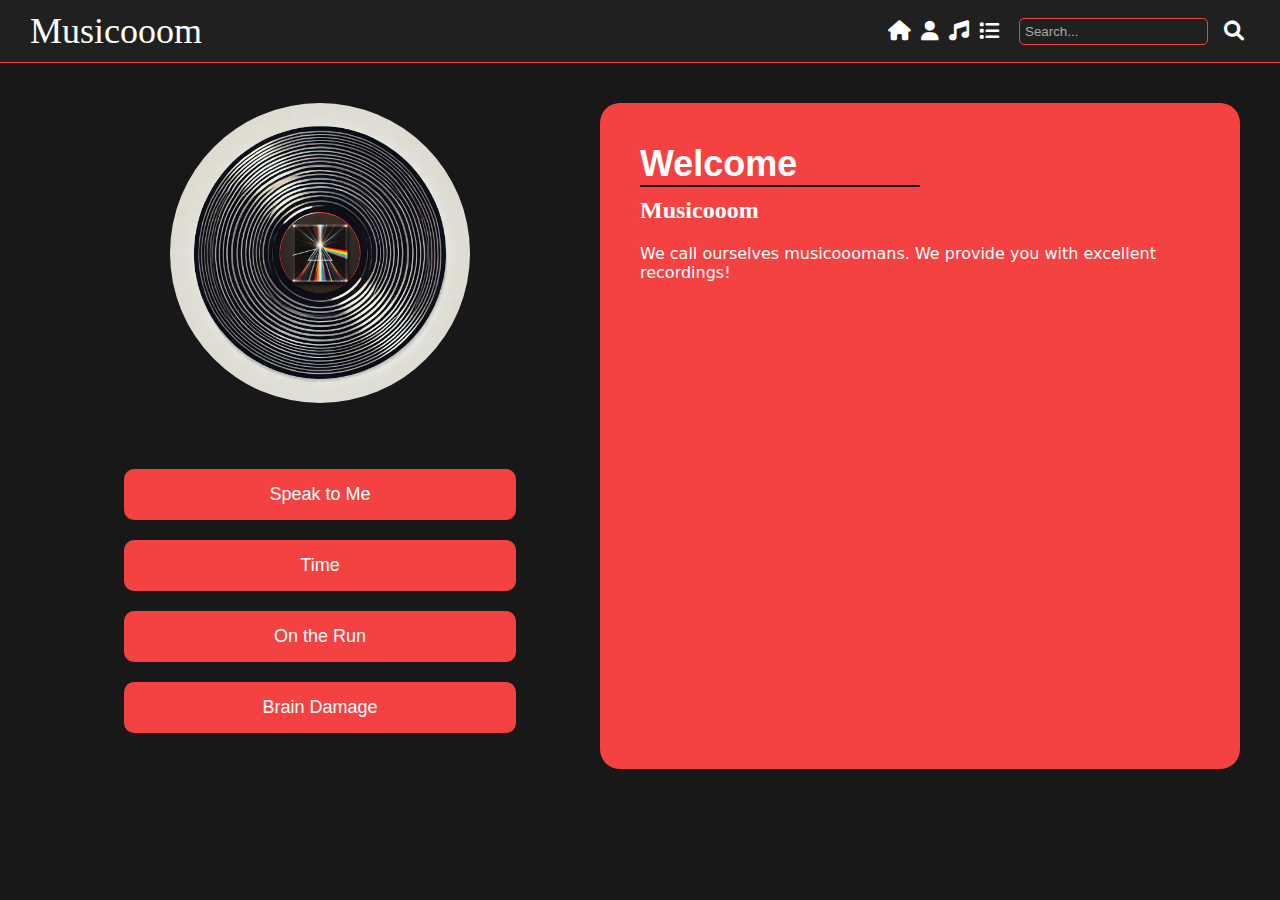
<file: index.html>
<!DOCTYPE html>
<html lang="en">

<head>
    <meta charset="UTF-8">
    <meta name="viewport" content="width=device-width, initial-scale=1.0">
    <title>Musicooom</title>
    <link rel="stylesheet" href="style.css">
    <link rel="stylesheet" href="https://cdnjs.cloudflare.com/ajax/libs/font-awesome/6.0.0-beta3/css/all.min.css">
</head>

<body>
    <nav>
        <a href="index.html" class="logo">Musicooom</a>
        <div class="nav-icons">
            <a href="index.html"><i class="fas fa-home"></i></a>
            <a href="acc.html"><i class="fas fa-user"></i></a>
            <a href="more.html"><i class="fa-solid fa-music"></i></a>
            <a href="playlist.html"><i class="fa-solid fa-list"></i></a>
            <input type="text" id="search-bar" placeholder="Search...">
            <button id="search-button" class="btn"><i class="fas fa-search"></i></button>
        </div>
    </nav>

    <div class="music-player-container">
        <div class="left-side">
            <div class="vinyl-container">
                <img src="Data/images/vinyl-image.webp" class="vinyl-image" alt="Vinyl Record">
                <div class="vinyl-center">
                    <img src="Data/images/album-cover.webp" alt="Vinyl Center">
                </div>
            </div>

            <div class="tracklist">
                <ul>
                    <li data-index="0">Speak to Me</li>
                    <li data-index="1">Time</li>
                    <li data-index="2">On the Run</li>
                    <li data-index="3">Brain Damage</li>
                </ul>
            </div>
        </div>

        <div class="right-side">
            <h2>Welcome</h2>
            <div class="album-info">
                <h3 id="current-track-title">Musicooom</h3>
                <p id="track-description" class="album-description">We call ourselves musicooomans. We provide you with excellent recordings!</p>
            </div>

            <div class="player-controls" id="player-controls" style="display: none;">
                <div class="progress-container">
                    <span id="current-time">0:00</span>
                    <input type="range" id="progress-bar" value="0" step="1" min="0" max="100">
                    <span id="duration-time">3:30</span>
                </div>
                <div class="control-buttons">
                    <button id="prev-btn"><i class="fas fa-backward"></i></button>
                    <button id="play-btn"><i class="fas fa-play"></i></button>
                    <button id="pause-btn" style="display:none;"><i class="fas fa-pause"></i></button>
                    <button id="next-btn"><i class="fas fa-forward"></i></button>
                    <button id="add-to-playlist-btn" style="display:none;">Add to Playlist</button>
                </div>
            </div>
            <ul id="playlist-list"></ul>
            <div id="popup-message" class="popup-message" style="display:none;"></div>

        </div>
    </div>

    <audio id="audio-player"></audio>
    <script src="script.js"></script>
    
    <script>
        document.getElementById('search-button').addEventListener('click', function() {
            const query = document.getElementById('search-bar').value.trim();
            if (query) {
                window.location.href = `search.html?query=${encodeURIComponent(query)}`;
            }
        });
    </script>
</body>

</html>
</file>
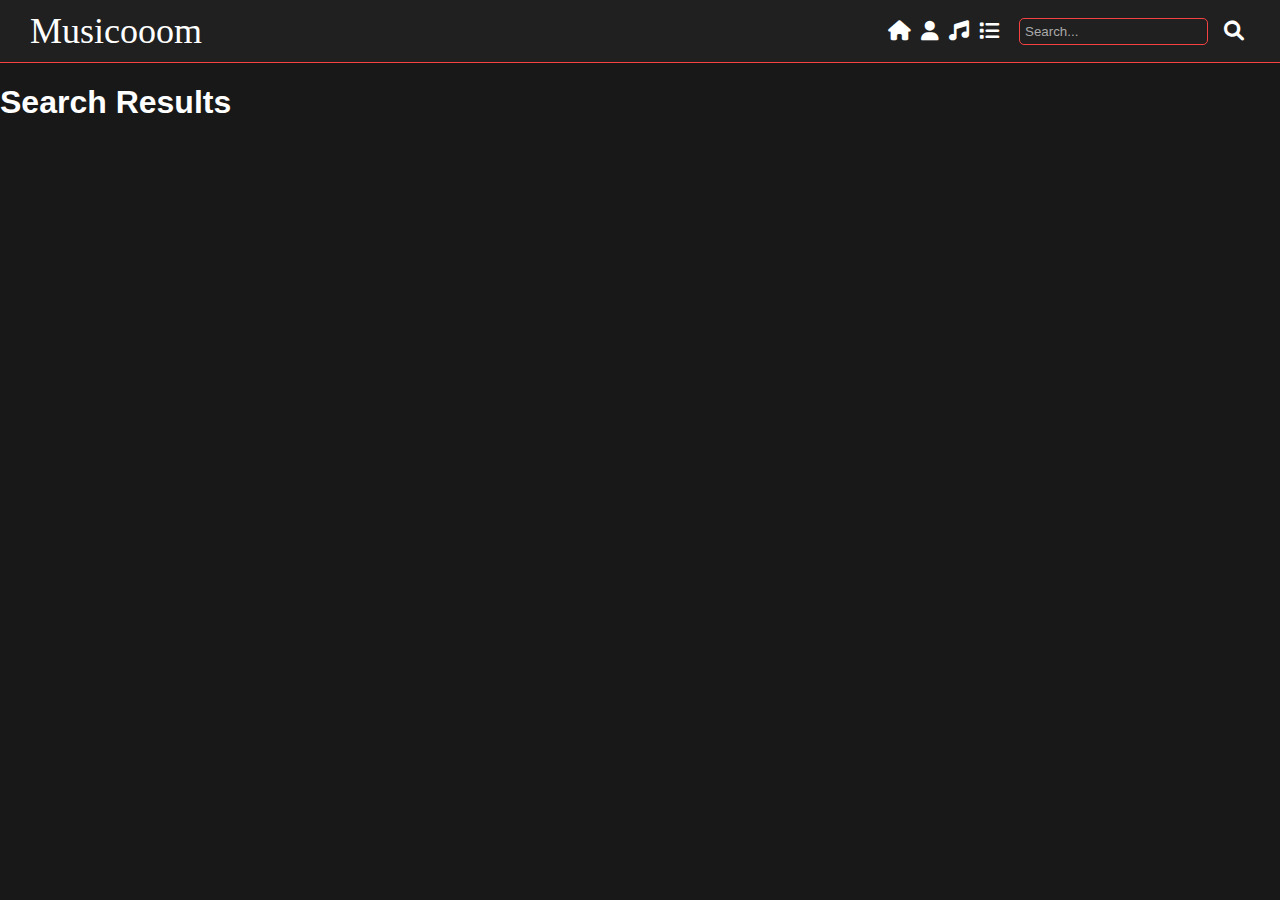
<file: search.html>
<!DOCTYPE html>
<html lang="en">

<head>
    <meta charset="UTF-8">
    <meta name="viewport" content="width=device-width, initial-scale=1.0">
    <title>Search Results</title>
    <link rel="stylesheet" href="style.css">
    <link rel="stylesheet" href="https://cdnjs.cloudflare.com/ajax/libs/font-awesome/6.0.0-beta3/css/all.min.css">
</head>

<body>
    <nav>
        <a href="index.html" class="logo">Musicooom</a>
        <div class="nav-icons">
            <a href="index.html"><i class="fas fa-home"></i></a>
            <a href="acc.html"><i class="fas fa-user"></i></a>
            <a href="more.html"><i class="fa-solid fa-music"></i></a>
            <a href="playlist.html"><i class="fas fa-list"></i></a>
            <input type="text" id="search-bar" placeholder="Search..." />
            <button id="search-button" class="btn"><i class="fas fa-search"></i></button>
        </div>
    </nav>

    <h1>Search Results</h1>
    <div id="results">
        <div class="song-list" id="songList"></div>
        <div class="player-controls" id="player-controls" style="display: none;">
            <div class="current-song" id="currentSongInfo">
                <h2 id="current-track-title">Now Playing</h2>
                <p id="track-description" class="album-description"></p>
            </div>
            <div class="progress-container">
                <span id="current-time">0:00</span>
                <input type="range" id="progress-bar" value="0" step="1" min="0" max="100">
                <span id="duration-time">0:00</span>
            </div>
            <div class="control-buttons">
                <button id="prev-btn"><i class="fas fa-backward"></i></button>
                <button id="play-btn"><i class="fas fa-play"></i></button>
                <button id="pause-btn" style="display:none;"><i class="fas fa-pause"></i></button>
                <button id="next-btn"><i class="fas fa-forward"></i></button>
            </div>
        </div>
    </div>

    <audio id="audioPlayer" controls style="display: none;"></audio>

    <script>
        const resultsDiv = document.getElementById('songList');
        const audioPlayer = document.getElementById('audioPlayer');
        const playBtn = document.getElementById('play-btn');
        const pauseBtn = document.getElementById('pause-btn');
        const prevBtn = document.getElementById('prev-btn');
        const nextBtn = document.getElementById('next-btn');
        const playerControls = document.getElementById('player-controls');
        const progressBar = document.getElementById('progress-bar');
        const currentTimeDisplay = document.getElementById('current-time');
        const durationTimeDisplay = document.getElementById('duration-time');
        const currentTrackTitle = document.getElementById('current-track-title');
        const trackDescription = document.getElementById('track-description');
        const searchButton = document.getElementById('search-button');
        const searchBar = document.getElementById('search-bar');

        let currentSongIndex = -1;
        let songs = [];

        // Function to search for songs using SoundCloud API
        async function searchSongs(query) {
            resultsDiv.innerHTML = ''; // Clear previous results
            try {
                const response = await fetch(`https://api.soundcloud.com/tracks?q=${encodeURIComponent(query)}&client_id=YOUR_CLIENT_ID`);
                const data = await response.json();
                displayResults(data);
            } catch (error) {
                console.error('Error fetching songs:', error);
                resultsDiv.innerHTML = 'An error occurred while searching for songs. Please try again later.';
            }
        }

        // Function to display search results
        function displayResults(fetchedSongs) {
            if (fetchedSongs.length === 0) {
                resultsDiv.innerHTML = 'No songs found.';
                return;
            }

            songs = fetchedSongs; // Save fetched songs for navigation
            fetchedSongs.forEach((song, index) => {
                const songDiv = document.createElement('div');
                songDiv.className = 'song';
                songDiv.textContent = `${song.title} - ${song.user.username}`;
                songDiv.onclick = () => playSong(index); // Play selected song
                resultsDiv.appendChild(songDiv);
            });
        }

        // Function to play a selected song
        function playSong(index) {
            currentSongIndex = index;
            const song = songs[index];
            audioPlayer.src = song.stream_url + '?client_id=YOUR_CLIENT_ID'; // Use the stream URL for playback
            currentTrackTitle.textContent = song.title;
            trackDescription.textContent = song.user.username;

            audioPlayer.play();
            playerControls.style.display = 'flex'; // Show player controls
            playBtn.style.display = 'none';
            pauseBtn.style.display = 'inline';
        }

        // Event listeners for play, pause, and next buttons
        playBtn.addEventListener('click', () => {
            audioPlayer.play();
            playBtn.style.display = 'none';
            pauseBtn.style.display = 'inline';
        });

        pauseBtn.addEventListener('click', () => {
            audioPlayer.pause();
            pauseBtn.style.display = 'none';
            playBtn.style.display = 'inline';
        });

        nextBtn.addEventListener('click', () => {
            if (currentSongIndex < songs.length - 1) {
                playSong(currentSongIndex + 1);
            }
        });

        prevBtn.addEventListener('click', () => {
            if (currentSongIndex > 0) {
                playSong(currentSongIndex - 1);
            }
        });

        // Update progress bar and current time display
        audioPlayer.addEventListener('timeupdate', () => {
            currentTimeDisplay.textContent = formatTime(audioPlayer.currentTime);
            progressBar.value = audioPlayer.currentTime;

            // Update duration time display when metadata is loaded
            if (audioPlayer.duration) {
                durationTimeDisplay.textContent = formatTime(audioPlayer.duration);
            }
        });

        // Search button click event
        searchButton.addEventListener('click', () => {
            const query = searchBar.value.trim();
            if (query) {
                searchSongs(query); // Call searchSongs with the value from search bar
            }
        });

        // Function to format time
        function formatTime(seconds) {
            const minutes = Math.floor(seconds / 60);
            const remainingSeconds = Math.floor(seconds % 60);
            return `${minutes}:${remainingSeconds < 10 ? '0' : ''}${remainingSeconds}`;
        }
    </script>
</body>

</html>
</file>
<file: style.css>
/* Global Styles */
body {
    margin: 0;
    font-family: 'Roboto', sans-serif;
    background-color: #181818;
    color: #fff;
}

/* Navbar */
nav {
    display: flex;
    justify-content: space-between;
    align-items: center;
    padding: 10px 30px;
    background-color: #202020;
    border-bottom: 1px solid #f44242;
}

.logo {
    font-size: 36px;
    color: #fff;
    margin: 0;
    font-family: 'Londrina Sketch', cursive;
    text-decoration: none;
}

nav .nav-icons {
    display: flex;
    align-items: center;
    gap: 10px;
    /* Space between items */
}

nav .nav-icons i {
    color: #fff;
    font-size: 20px;
    cursor: pointer;
}

nav .nav-icons i:hover {
    color: #f44242;
}

.btn {
    background: transparent;
    border: none;
}

/* Search Bar */
#search-bar {
    padding: 5px;
    border: 1px solid #f44242;
    border-radius: 5px;
    background-color: #202020;
    color: #fff;
    transition: opacity 0.3s ease, transform 0.3s ease;
    margin-left: 10px;
    /* Space between the icon and search bar */
}

#search-bar::placeholder {
    color: #aaa;
    /* Placeholder color */
}

/* Music Player Container */
.music-player-container {
    display: flex;
    justify-content: space-around;
    padding: 40px;
    max-width: 1200px;
    margin: 0 auto;
}

/* Left Side */
.left-side {
    flex: 1;
    display: flex;
    flex-direction: column;
    align-items: center;
}

/* Vinyl Container */
.vinyl-container {
    position: relative;
    width: 300px;
    height: 300px;
    margin-bottom: 30px;
}

.vinyl-image {
    width: 100%;
    border-radius: 50%;
    animation: spin 5s linear infinite;
}

.vinyl-center {
    position: absolute;
    top: 50%;
    left: 50%;
    transform: translate(-50%, -50%);
    width: 80px;
    height: 80px;
    border-radius: 50%;
    overflow: hidden;
}

.vinyl-center img {
    width: 100%;
}

/* Tracklist */
.tracklist {
    margin-top: 20px;
    width: 70%;
    font-family: 'Roboto', sans-serif;
}

.tracklist ul {
    list-style-type: circle;
    padding: 0;
    display: flex;
    flex-direction: column;
    justify-content: space-around;
}

.tracklist li {
    display: flex;
    justify-content: space-around;
    padding: 13px 0;
    font-size: 18px;
    background: #f44242;
    border: 2px solid #f44242;
    margin-bottom: 20px;
    border-radius: 10px;
    transition: 0.3s;
    cursor: pointer;
    /* Cursor indicates clickable item */
}

.tracklist li:hover {
    color: #f44242;
    background: #202020;
    border-color: #202020;
}

/* Right Side */
.right-side {
    flex: 1;
    background-color: #f44242;
    padding: 40px;
    border-radius: 20px;
}

.right-side h2 {
    font-size: 36px;
    margin: 0 0 10px 0;
    font-family: 'Roboto', sans-serif;
    border-bottom: #181818 solid 2px;
    width: 50%;
}

.right-side h3 {
    font-size: 24px;
    margin: 0 0 10px 0;
    font-family: 'Londrina Sketch', cursive;
}

.album-description {
    margin: 20px 0;
    font-family: system-ui, -apple-system, BlinkMacSystemFont, 'Segoe UI', Roboto, Oxygen, Ubuntu, Cantarell, 'Open Sans', 'Helvetica Neue', sans-serif;
}

/* Player Controls */
.player-controls {
    display: flex;
    flex-direction: column;
    align-items: center;
    gap: 15px;
    /* Space between progress bar and buttons */
    width: 100%;
    /* Ensure full width */
}
#player-controls {
    display: none; /* Initially hidden */
}

#player-controls.visible {
    display: flex; /* Show when track is playing */
}


/* Progress Bar */
.progress-container {
    display: flex;
    align-items: center;
    width: 100%;
    /* Full width */
    margin-bottom: 10px;
    /* Add space below the progress bar */
}

#progress-bar {
    flex: 1;
    /* Grow to fill available space */
    cursor: pointer;
    background-color: #fff;
    appearance: none;
    height: 5px;
    margin: 0 10px;
    /* Space between time and progress bar */
}

#progress-bar::-webkit-slider-thumb {
    appearance: none;
    height: 15px;
    width: 15px;
    background-color: #202020;
    border-radius: 50%;
    cursor: pointer;
}

#progress-bar::-moz-range-thumb {
    height: 15px;
    width: 15px;
    background-color: #202020;
    border-radius: 50%;
    cursor: pointer;
}

/* Control Buttons */
.control-buttons {
    display: flex;
    justify-content: center;
    /* Center buttons */
    gap: 20px;
    /* Space between buttons */
}

.control-buttons button {
    background-color: #202020;
    border: none;
    color: white;
    padding: 12px 15px;
    border-radius: 50%;
    /* Circular buttons */
    cursor: pointer;
    font-size: 18px;
    transition: background-color 0.3s ease;
    /* Smooth hover effect */
}

.control-buttons button:hover {
    background-color: #d32f2f;
    /* Background color change on hover */
}

/* Animation */
@keyframes spin {
    from {
        transform: rotate(0deg);
    }

    to {
        transform: rotate(360deg);
    }
}
.popup-message {
    position: fixed;
    right: 20px;
    top: 50px;
    background-color: #4CAF50;
    color: white;
    padding: 10px;
    border-radius: 5px;
    box-shadow: 0 0 10px rgba(0, 0, 0, 0.2);
    z-index: 1000; /* Ensure it appears on top */
}
@media (max-width:800px) {
    body{
        display: none;
    }
    
}
</file>
